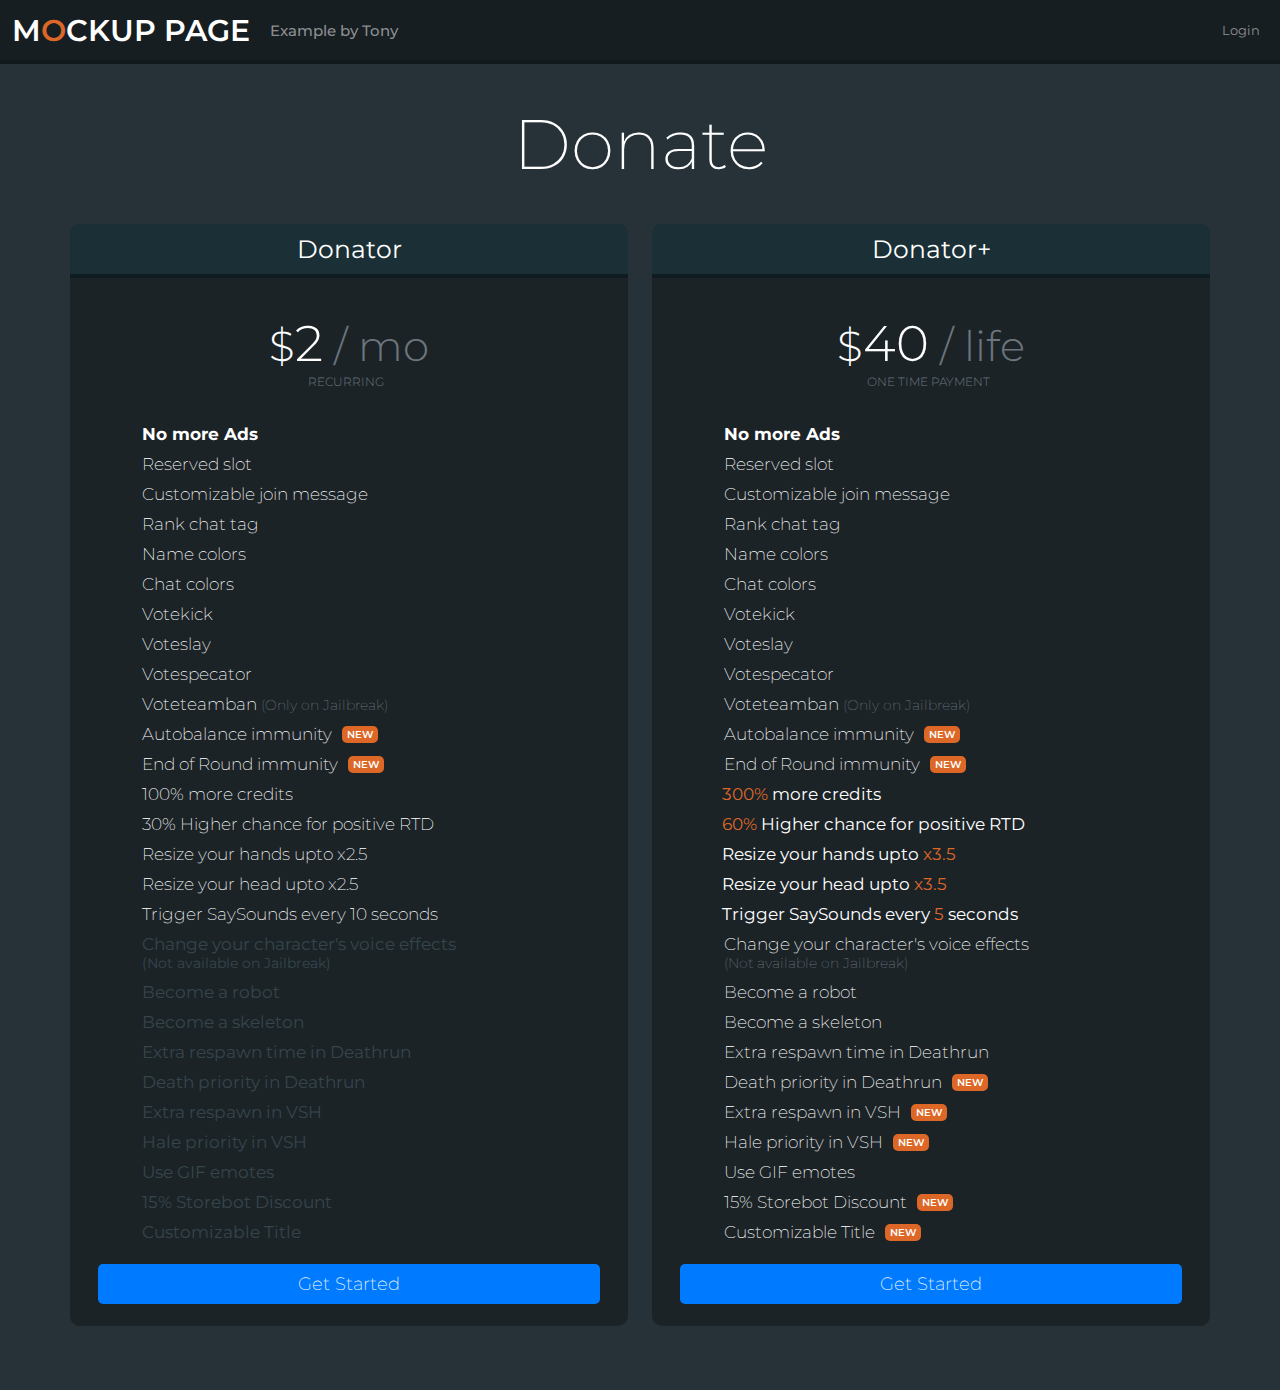
<file: blackwonder/index.html>
<link rel="stylesheet" href="styles.css">
<link rel="stylesheet"href="https://use.fontawesome.com/releases/v5.13.0/css/all.css" integrity="sha384-Bfad6CLCknfcloXFOyFnlgtENryhrpZCe29RTifKEixXQZ38WheV+i/6YWSzkz3V" crossorigin="anonymous"/>
<link rel="preconnect" href="https://fonts.gstatic.com">
<link href="https://fonts.googleapis.com/css2?family=Montserrat:wght@100;200;300;400;500;600;700;800&display=swap" rel="stylesheet">
<body>

<div id=header>

		<p id=logo>M<orange>O</orange>CKUP PAGE</p>
		<p id=credit>Example by Tony</p>
		<p id=login>Login</p>
		
</div>

<h1>Donate</h1>

<div id=container>

	<div class=perklist id=left>

		<div class=header>

			<p>Donator</p>

		</div>

		<p id=price><small>$</small>2<small><gray>&nbsp;/&nbsp;mo</small></gray><br><tiny><gray>&nbsp;&nbsp;&nbsp;RECURRING</tiny></gray></p>

		<div class=items>

			<p class=item><i class="fas fa-check"></i>No more Ads</p>
			<p class=item><i class="fas fa-check"></i>Reserved slot</p>
			<p class=item><i class="fas fa-check"></i>Customizable join message</p>
			<p class=item><i class="fas fa-check"></i>Rank chat tag</p>
			<p class=item><i class="fas fa-check"></i>Name colors</p>
			<p class=item><i class="fas fa-check"></i>Chat colors</p>
			<p class=item><i class="fas fa-check"></i>Votekick</p>
			<p class=item><i class="fas fa-check"></i>Voteslay</p>
			<p class=item><i class="fas fa-check"></i>Votespecator</p>
			<p class=item><i class="fas fa-check"></i>Voteteamban <small><gray>(Only on Jailbreak)</gray></small></p>
			<p class=item><i class="fas fa-check"></i>Autobalance immunity<new>NEW</new></p>
			<p class=item><i class="fas fa-check"></i>End of Round immunity<new>NEW</new></p>
			<p class=item><i class="fas fa-check"></i>100% more credits</p>
			<p class=item><i class="fas fa-check"></i>30% Higher chance for positive RTD</p>
			<p class=item><i class="fas fa-check"></i>Resize your hands upto x2.5</p>
			<p class=item><i class="fas fa-check"></i>Resize your head upto x2.5</p>
			<p class=item><i class="fas fa-check"></i>Trigger SaySounds every 10 seconds</p>
			<p class=not><i class="fas fa-minus"></i>Change your character's voice effects<br><small>(Not available on Jailbreak)</small></p>
			<p class=not><i class="fas fa-minus"></i>Become a robot</p>
			<p class=not><i class="fas fa-minus"></i>Become a skeleton</p>
			<p class=not><i class="fas fa-minus"></i>Extra respawn time in Deathrun</p>
			<p class=not><i class="fas fa-minus"></i>Death priority in Deathrun</p>
			<p class=not><i class="fas fa-minus"></i>Extra respawn in VSH</p>
			<p class=not><i class="fas fa-minus"></i>Hale priority in VSH</p>
			<p class=not><i class="fas fa-minus"></i>Use GIF emotes</p>
			<p class=not><i class="fas fa-minus"></i>15% Storebot Discount</i>
			<p class=not><i class="fas fa-minus"></i>Customizable Title</p>
			<!--<p class=not><i class="fas fa-minus"></i></p>
			<p class=bonus><i class="fas fa-star"></i></p>-->

		</div>

		<p id=button>Get Started</p>

	</div>

	<div class=perklist id=right>

		<div class=header>

			<p>Donator+</p>

		</div>
                                                                                           
		<p id=price><small>$</small>40<small><gray>&nbsp;/&nbsp;life</small></gray><br><tiny><gray>ONE TIME PAYMENT</tiny></gray></p>

		<div class=items>

			<p class=item><i class="fas fa-check"></i>No more Ads</p>
			<p class=item><i class="fas fa-check"></i>Reserved slot</p>
			<p class=item><i class="fas fa-check"></i>Customizable join message</p>
			<p class=item><i class="fas fa-check"></i>Rank chat tag</p>
			<p class=item><i class="fas fa-check"></i>Name colors</p>
			<p class=item><i class="fas fa-check"></i>Chat colors</p>
			<p class=item><i class="fas fa-check"></i>Votekick</p>
			<p class=item><i class="fas fa-check"></i>Voteslay</p>
			<p class=item><i class="fas fa-check"></i>Votespecator</p>
			<p class=item><i class="fas fa-check"></i>Voteteamban <small><gray>(Only on Jailbreak)</gray></small></p>
			<p class=item><i class="fas fa-check"></i>Autobalance immunity<new>NEW</new></p>
			<p class=item><i class="fas fa-check"></i>End of Round immunity<new>NEW</new></p>
			<p class=bonus><i class="fas fa-star"></i><orange>300%</orange> more credits</p>
			<p class=bonus><i class="fas fa-star"></i><orange>60%</orange> Higher chance for positive RTD</p>
			<p class=bonus><i class="fas fa-star"></i>Resize your hands upto <orange>x3.5</orange></p>
			<p class=bonus><i class="fas fa-star"></i>Resize your head upto <orange>x3.5</orange></p>
			<p class=bonus><i class="fas fa-star"></i>Trigger SaySounds every <orange>5</orange> seconds</p>
			<p class=item><i class="fas fa-check"></i>Change your character's voice effects<br><small><gray>(Not available on Jailbreak)</gray></small></p>
			<p class=item><i class="fas fa-check"></i>Become a robot</p>
			<p class=item><i class="fas fa-check"></i>Become a skeleton</p>
			<p class=item><i class="fas fa-check"></i>Extra respawn time in Deathrun</p>
			<p class=item><i class="fas fa-check"></i>Death priority in Deathrun<new>NEW</new></p>
			<p class=item><i class="fas fa-check"></i>Extra respawn in VSH<new>NEW</new></p>
			<p class=item><i class="fas fa-check"></i>Hale priority in VSH<new>NEW</new></p>
			<p class=item><i class="fas fa-check"></i>Use GIF emotes</p>
			<p class=item><i class="fas fa-check"></i>15% Storebot Discount<new>NEW</new></i>
			<p class=item><i class="fas fa-check"></i>Customizable Title<new>NEW</new></i>
			<!--<p class=item><i class="fas fa-check"></i></p>
			<p class=bonus><i class="fas fa-star"></i></p>-->
			<!--<p class=not><i class="fas fa-minus"></i></p>
			<p class=bonus><i class="fas fa-star"></i></p>-->

		</div>

		<p id=button>Get Started</p>

	</div>
</div>
</body>
</file>
<file: blackwonder/styles.css>
* { margin: 0; padding: 0; border: 0; }

body { background: #263238; color: white; min-height: 100vh; width: 100vw; display: flex; flex-direction: column; align-items: center; font-family: 'Montserrat', sans-serif; font-weight: 200; }

body #header { background: #171E22; width: 100%; height: 60px; display: flex; flex-direction: row; align-items: center; justify-content: start; border-bottom: 4px solid #13181C; }
#header #logo { font-size: 30px; font-weight: 600; margin: 0px 20px 0 12px;}
#header #credit { font-size: 15px; font-weight: 500; color: #8C8F91;}
#header #login { font-size: 13px; font-weight: 400; color: #8C8F91; position: absolute; right:20;}
orange { color: #DD6727; }

@media only screen and (max-width: 1200px) {

#container { max-width: 90% !important; }

}

@media only screen and (max-width: 900px) {	

#header #credit { width: 0px; font-size: 0px; }
#header #login {font-size: 0;}
#header #login::before { font-family: "Font Awesome 5 Free"; font-weight: 900; content: "\f0c9"; font-size: 30px; }

#container { flex-direction: column; justify-content: start; align-items: center; flex-grow: 0;}

.perklist { width: 80%; margin-bottom: 0px; }
.perklist#left { margin-right: 0px !important; margin-bottom: 12px; }
.perklist#right { margin-left: 0px !important; margin-top: 12px; margin-bottom: 64px; }
.perklist .header { height: 70px !important; }

}

#container { height: auto; width: 100%; max-width: 1140px; display: flex; justify-content: center; align-items: flex-start; flex-grow: 1;}
h1 { font-size: 70px; font-weight: 200; line-height: 60px; margin: 50px; 0; }

.perklist { background: #1B2327; min-height: 256px; width: 100%; border-radius: 10px; overflow: hidden; display: flex; flex-direction: column; align-items: center; margin-bottom: 64px; }
.perklist#left { margin-right: 12px; }
.perklist#right { margin-left: 12px; }
.perklist .header { background: #1B3036; height: 50px; width: 100%; display: flex; flex-direction: row; align-items: center; justify-content: center; border-bottom: 4px solid #101D20; font-weight: 400; font-size: 25px;}
.perklist .items { height: 100%; width: 85%; flex-grow: 1; }
.perklist #button { background: #007BFF; height: 40px; width: 90%; border-radius: 5px; font-weight: 200; font-size: 18px; line-height: 40px; text-align: center; margin: 22px 0; }
.perklist #price { font-size: 50px; font-weight: 300; margin: 35px 0; }
gray { color: #6C757D !important; }
tiny { font-size: 12px; margin-left: 30px; }
new { font-size: 10px; font-weight: 600; margin-left: 10px; position: relative; top:-2; padding: 2px 5px; background: #DD6727; border-radius: 5px;}

.items { color: white; text-indent: -15px; padding-left: 60px; font-weight: 200; font-size: 17px;}
.items p { margin-top: 10px; } .items p:first-of-type { margin-top: 0px; font-weight: 700; }
.items .not { color: #36454C; font-weight: 400; }
.items .bonus { margin-left: -2px; font-weight: 400 !important; }
.items .fas { margin-right: 15px; font-weight: 900; }
.items .fa-check { color: #2ECC71; }
.items .fa-star { color: #DD6727 !important; }
</file>
